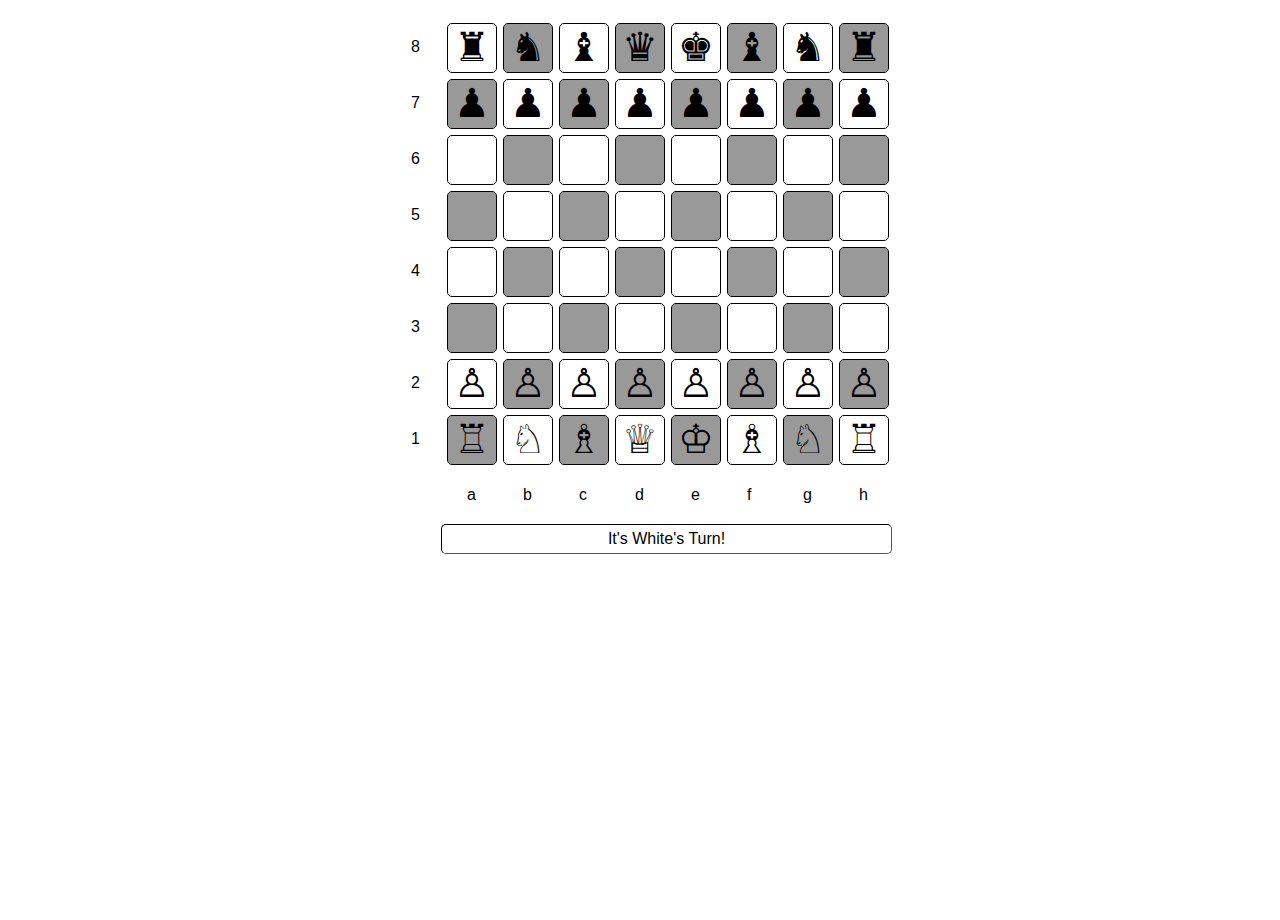
<file: Chess-Game/index.html>
<!DOCTYPE html>
<html lang="en">

<head>
    <meta charset="UTF-8">
    <meta name="viewport" content="width=device-width, initial-scale=1.0">
    <title>Chess Game</title>
    <link rel="stylesheet" href="./style.css">
</head>

<body>
    <div id="game">
        <div class='cellprefix'>8</div>
        <div class='gamecell' id='1_8'></div>
        <div class='gamecell grey' id='2_8'></div>
        <div class='gamecell' id='3_8'></div>
        <div class='gamecell grey' id='4_8'></div>
        <div class='gamecell' id='5_8'></div>
        <div class='gamecell grey' id='6_8'></div>
        <div class='gamecell' id='7_8'></div>
        <div class='gamecell grey' id='8_8'></div><br>

        <div class='cellprefix'>7</div>
        <div class='gamecell grey' id='1_7'></div>
        <div class='gamecell' id='2_7'></div>
        <div class='gamecell grey' id='3_7'></div>
        <div class='gamecell' id='4_7'></div>
        <div class='gamecell grey' id='5_7'></div>
        <div class='gamecell' id='6_7'></div>
        <div class='gamecell grey' id='7_7'></div>
        <div class='gamecell' id='8_7'></div><br>

        <div class='cellprefix'>6</div>
        <div class='gamecell' id='1_6'></div>
        <div class='gamecell grey' id='2_6'></div>
        <div class='gamecell' id='3_6'></div>
        <div class='gamecell grey' id='4_6'></div>
        <div class='gamecell' id='5_6'></div>
        <div class='gamecell grey' id='6_6'></div>
        <div class='gamecell' id='7_6'></div>
        <div class='gamecell grey' id='8_6'></div><br>

        <div class='cellprefix'>5</div>
        <div class='gamecell grey' id='1_5'></div>
        <div class='gamecell' id='2_5'></div>
        <div class='gamecell grey' id='3_5'></div>
        <div class='gamecell' id='4_5'></div>
        <div class='gamecell grey' id='5_5'></div>
        <div class='gamecell' id='6_5'></div>
        <div class='gamecell grey' id='7_5'></div>
        <div class='gamecell' id='8_5'></div><br>

        <div class='cellprefix'>4</div>
        <div class='gamecell' id='1_4'></div>
        <div class='gamecell grey' id='2_4'></div>
        <div class='gamecell' id='3_4'></div>
        <div class='gamecell grey' id='4_4'></div>
        <div class='gamecell' id='5_4'></div>
        <div class='gamecell grey' id='6_4'></div>
        <div class='gamecell' id='7_4'></div>
        <div class='gamecell grey' id='8_4'></div><br>

        <div class='cellprefix'>3</div>
        <div class='gamecell grey' id='1_3'></div>
        <div class='gamecell' id='2_3'></div>
        <div class='gamecell grey' id='3_3'></div>
        <div class='gamecell' id='4_3'></div>
        <div class='gamecell grey' id='5_3'></div>
        <div class='gamecell' id='6_3'></div>
        <div class='gamecell grey' id='7_3'></div>
        <div class='gamecell' id='8_3'></div><br>

        <div class='cellprefix'>2</div>
        <div class='gamecell' id='1_2'></div>
        <div class='gamecell grey' id='2_2'></div>
        <div class='gamecell' id='3_2'></div>
        <div class='gamecell grey' id='4_2'></div>
        <div class='gamecell' id='5_2'></div>
        <div class='gamecell grey' id='6_2'></div>
        <div class='gamecell' id='7_2'></div>
        <div class='gamecell grey' id='8_2'></div><br>

        <div class='cellprefix'>1</div>
        <div class='gamecell grey' id='1_1'></div>
        <div class='gamecell' id='2_1'></div>
        <div class='gamecell grey' id='3_1'></div>
        <div class='gamecell' id='4_1'></div>
        <div class='gamecell grey' id='5_1'></div>
        <div class='gamecell' id='6_1'></div>
        <div class='gamecell grey' id='7_1'></div>
        <div class='gamecell' id='8_1'></div><br>

        <div class='cellprefix'></div>
        <div class='cellprefix'>a</div>
        <div class='cellprefix'>b</div>
        <div class='cellprefix'>c</div>
        <div class='cellprefix'>d</div>
        <div class='cellprefix'>e</div>
        <div class='cellprefix'>f</div>
        <div class='cellprefix'>g</div>
        <div class='cellprefix'>h</div><br>

        <div id='turn'>It's White's Turn!</div>
    </div>

    <script src='https://cdnjs.cloudflare.com/ajax/libs/jquery/3.2.1/jquery.min.js'></script>
    <script src="./script.js"></script>
</body>

</html>
</file>
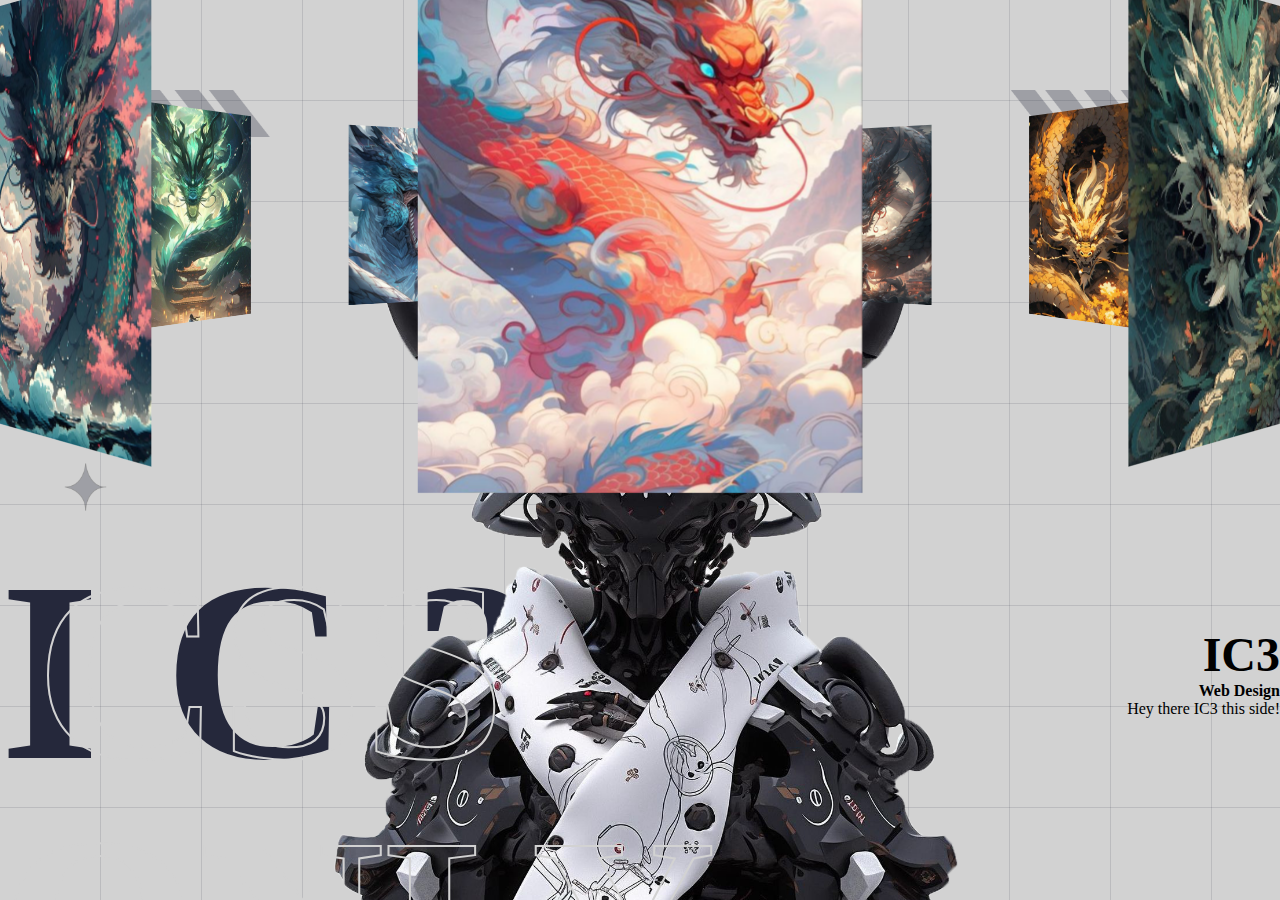
<file: slider_animation/index.html>
<!DOCTYPE html>
<html lang="en">
<head>
    <meta charset="UTF-8">
    <meta name="viewport" content="width=device-width, initial-scale=1.0">
    <title>Title Cards</title>
    <style>
        
        *{
            margin: 0;
            padding: 0;
            box-sizing: border-box;
        }
        body{
            background-color: #D2D2D2;
            background-image:
            repeating-linear-gradient(
                to right, transparent 0 100px,
                #25283b22 100px 101px
            ),
            repeating-linear-gradient(
                to bottom, transparent 0 100px,
                #25283b22 100px 101px
            );
        }
        
        body::before{
            position: absolute;
            width: min(1400px, 90vw);
            top: 10%;
            left: 50%;
            height: 90%;
            transform: translateX(-50%);
            content: '';
            background-image: url(images/bg.png);
            background-size: 100%;
            background-repeat: no-repeat;
            background-position: top center;
            pointer-events: none;
        }
    </style>
    <link rel="stylesheet" href="style.css">
</head>
<body>

    <div class="banner">
        <div class="slider" style="--quantity: 10">
            <div class="item" style="--position: 1"><img src="images/dragon_1.jpg" alt=""></div>
            <div class="item" style="--position: 2"><img src="images/dragon_2.jpg" alt=""></div>
            <div class="item" style="--position: 3"><img src="images/dragon_3.jpg" alt=""></div>
            <div class="item" style="--position: 4"><img src="images/dragon_4.jpg" alt=""></div>
            <div class="item" style="--position: 5"><img src="images/dragon_5.jpg" alt=""></div>
            <div class="item" style="--position: 6"><img src="images/dragon_6.jpg" alt=""></div>
            <div class="item" style="--position: 7"><img src="images/dragon_7.jpg" alt=""></div>
            <div class="item" style="--position: 8"><img src="images/dragon_8.jpg" alt=""></div>
            <div class="item" style="--position: 9"><img src="images/dragon_9.jpg" alt=""></div>
            <div class="item" style="--position: 10"><img src="images/dragon_10.jpg" alt=""></div>
        </div>
        <div class="content">
            <h1 data-content="CSS ONLY">
                I C 3
            </h1>
            <div class="author">
                <h2>IC3</h2>
                <p><b>Web Design</b></p>
                <p>
                    Hey there IC3 this side!
                </p>
            </div>
            <div class="model"></div>
        </div>
    </div>
    
</body>
</html>
</file>
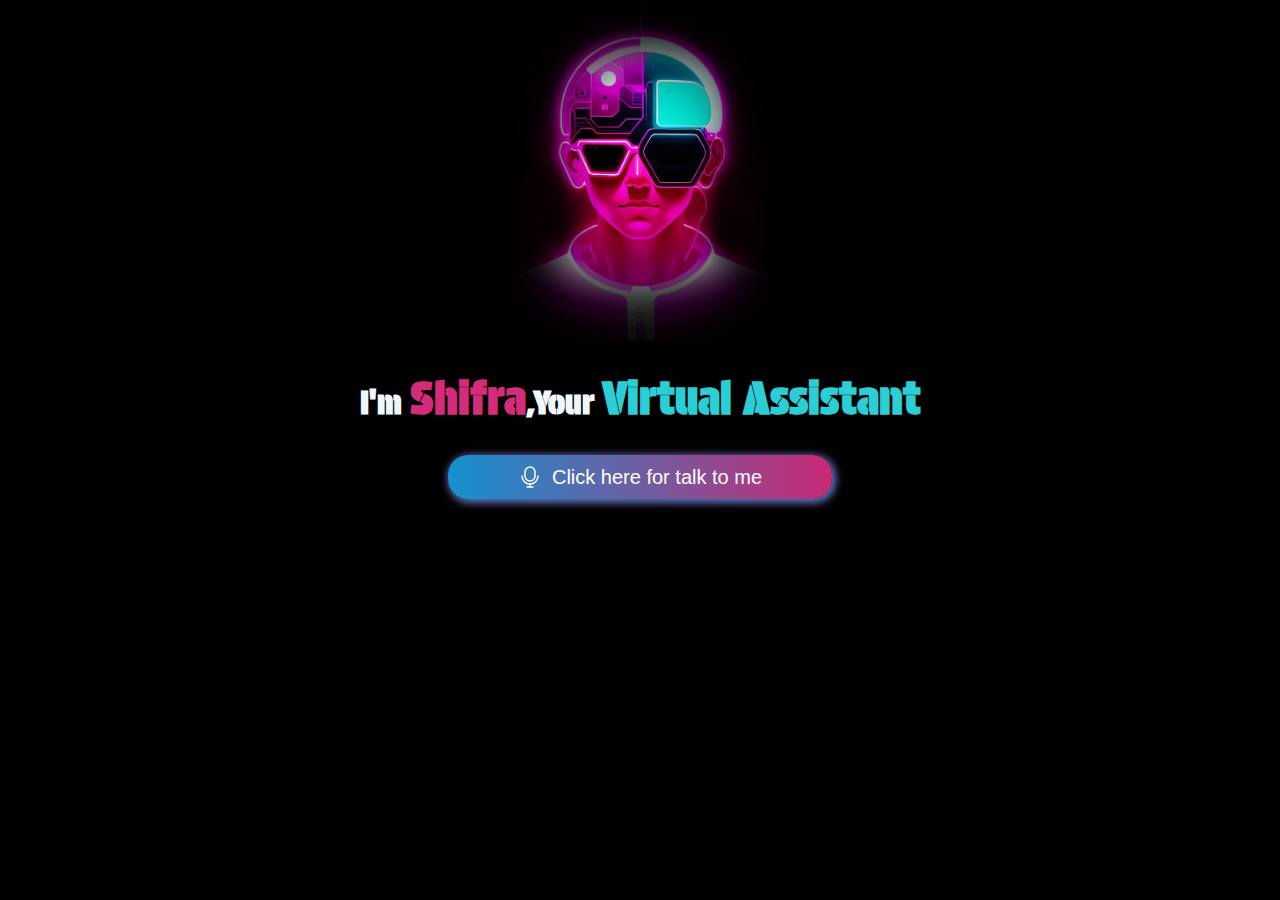
<file: Virtual_Asistant/index.html>
<!DOCTYPE html>
<html lang="en">
<head>
    <meta charset="UTF-8">
    <meta name="viewport" content="width=device-width, initial-scale=1.0">
    <title>Shifra,My virtual assistant</title>
  <link rel="shortcut icon" href="logo.jpg" type="image/x-icon">
  <link rel="stylesheet" href="style.css">
</head>
<body>
    <img src="logo.jpg" alt="logo" id="logo">
    <h1>I'm <span id="name">Shifra</span>,Your <span id="va">Virtual Assistant</span></h1>
    <img src="voice.gif" alt="voice" id="voice">
    <button id="btn"><img src="mic.svg" alt="mic"><span id="content"> Click here for talk to me</span> </button>

    <script src="script.js"></script>
</body>
</html>
</file>
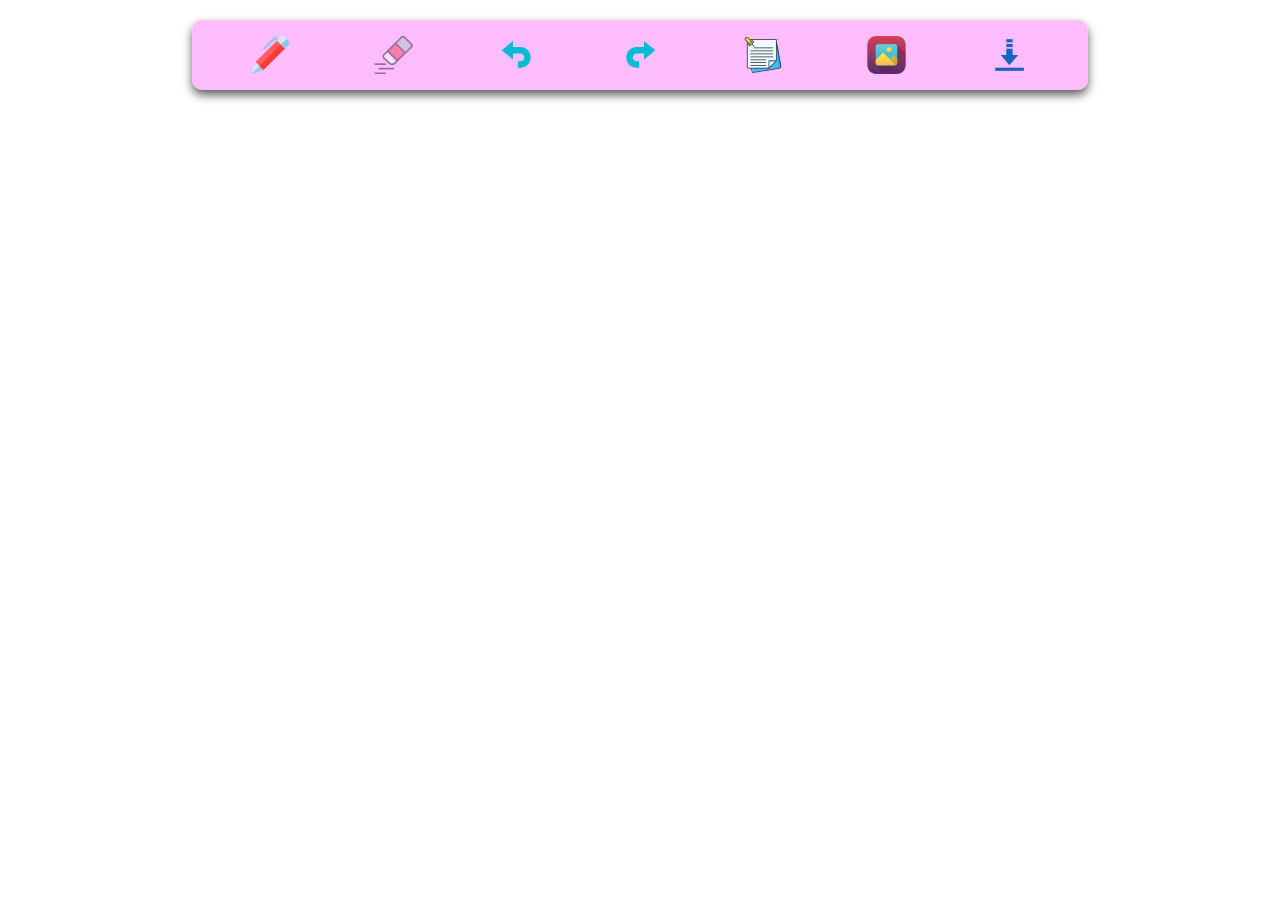
<file: White-Board/index.html>
<!DOCTYPE html>
<html lang="en">

<head>
	<meta charset="UTF-8" />
	<meta http-equiv="X-UA-Compatible" content="IE=edge" />
	<meta name="viewport" content="width=device-width, initial-scale=1.0" />
	<title>White Board</title>
	<link rel="stylesheet" href="style.css" /> </head>

<body>
	<div class="tools-container">
		<div class="tools-content">
			<div class="tool active-tool" id="pen"> <img src="./icons/pen.svg" alt="" />
				<div class="tool-options hide">
					<div class="pen-size">
						<input type="range" id="pensize" value="1" min="1" max="40" /> </div>
					<div class="pen-colors">
						<div class="black"></div>
						<div class="yellow"></div>
						<div class="blue"></div>
						<div class="green"></div>
						<div class="red"></div>
					</div>
				</div>
			</div>
			<div class="tool fade" id="eraser"> <img src="./icons/eraser.svg" alt="" />
				<div class="tool-options hide">
					<div class="eraser-size">
						<input type="range" id="erasersize" value="1" min="1" max="40" /> </div>
				</div>
			</div>
			<div class="tool" id="undo"> <img src="./icons/undo.svg" alt="" /> </div>
			<div class="tool" id="redo"> <img src="./icons/redo.svg" alt="" /> </div>
			<div class="tool" id="sticky"> <img src="./icons/sticky.svg" alt="" /> </div>
			<div class="tool" id="photo"> <img src="./icons/pic.svg" alt="" />
				<input type="file" class="hide" name="" id="photo-upload" /> </div>
			<div class="tool" id="download"> <img src="./icons/download.svg" alt="" /> </div>
		</div>
	</div>
	<div class="drawing-container">
		<canvas id="canvas"></canvas>
	</div>
	<script src="script.js"></script>
</body>

</html>
</file>
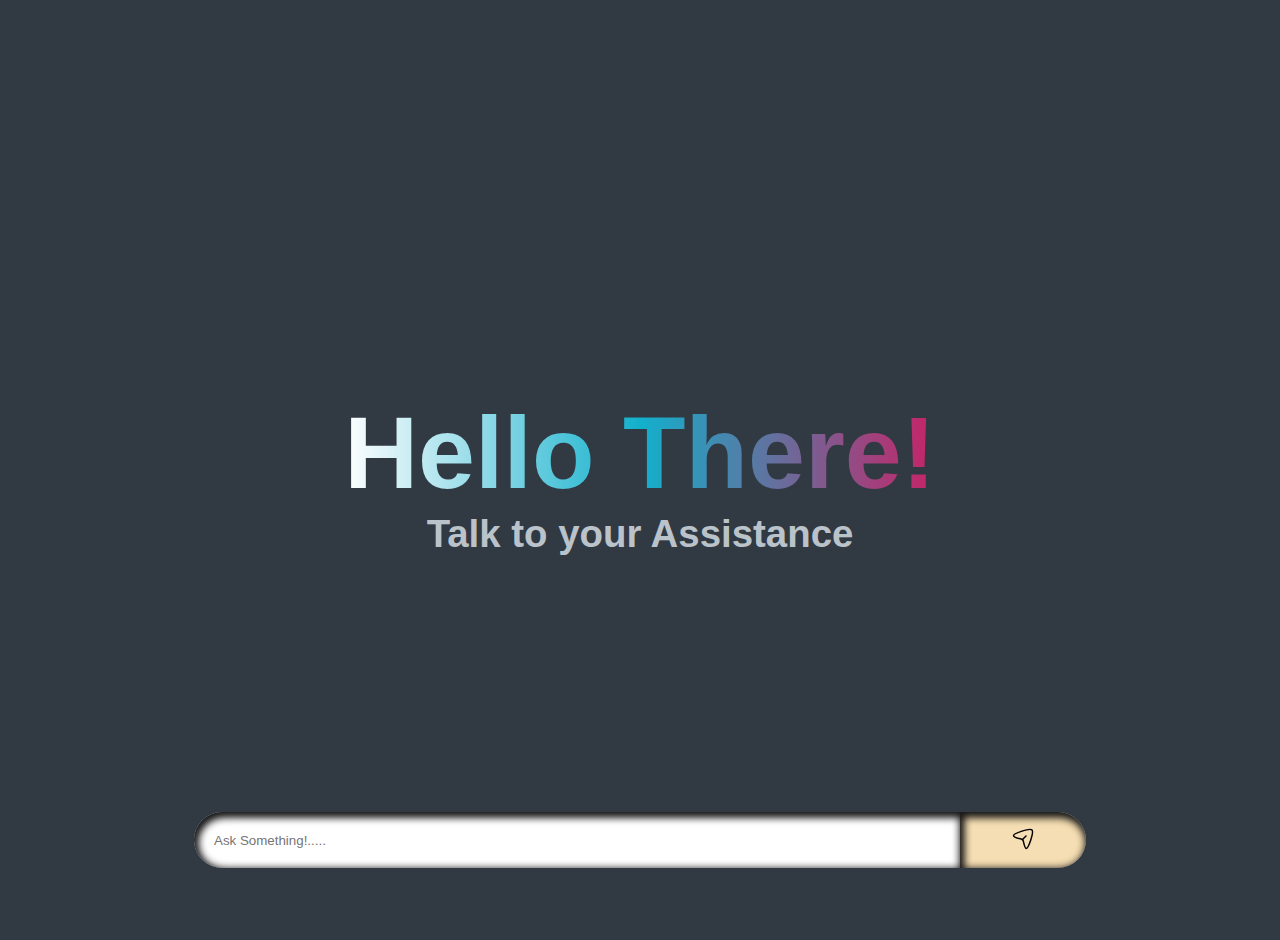
<file: personalAI/personal.html>
<!DOCTYPE html>
<html lang="en">
<head>
    <meta charset="UTF-8">
    <meta name="viewport" content="width=device-width, initial-scale=1.0">
    <title>Document</title>
    <link rel="stylesheet" href="personal.css">
</head>

<body>

  

    <div class="container">

        <h1>Hello There!</h1>
        <h2>Talk to your Assistance</h2>
        
    </div>

    <div class="chat-container">


    </div>

    <div class="prompt-area">
        <input id="prompt" type="text" placeholder="Ask Something!.....">
        <button id="btn"><img src="send.svg" alt="bt"/></button>
    </div>



    <script src="personal.js"></script>
</body>
</html>
</file>
<file: Chess-Game/style.css>
html,
body {
    width: 100%;
    height: 100%;
    padding: 0;
    margin: 0;
    font-family: sans-serif;
}

div * {
    padding: 0;
    margin: 0;
    box-sizing: border-box;
}

#turn {
    max-width: 451px;
    max-height: 30px;
    width: 100%;
    height: 100%;
    position: relative;
    float: right;
    border-radius: 5px;
    border: 1px solid rgb(0, 0, 0);
    border-style: inset;
    text-align: center;
    padding: 5px 0 0 0;
    background: #fff;
    transition: .85s linear;
}

.turnhighlight {
    background: #5cb85c !important;
    color: #fff;
}

#game {
    max-width: 504px;
    max-height: 504px;
    width: 100%;
    height: 100%;
    position: relative;
    margin: 20px auto;
}

.cellprefix {
    width: 100%;
    height: 100%;
    max-width: 50px;
    max-height: 50px;
    float: left;
    margin: 3px;
    padding: 15px 0 0 20px;
}

.gamecell {
    border: 1px solid #000;
    width: 100%;
    height: 100%;
    max-width: 50px;
    max-height: 50px;
    float: left;
    margin: 3px;
    transition: all 0.5s ease-in-out;
    border-radius: 5px;
    font-size: 30pt;
    padding: 0 0 0 6px;
    cursor: pointer;
    z-index: 1;
}



.grey {
    background: rgba(128, 128, 128, 0.801);
}

.green {
    /*background: green !important;*/
    background: rgb(65, 161, 73) !important;
}

.neonblue_txt {
    animation: neonBlueText 1.5s ease-in-out infinite alternate;
}

.neonorange_txt {
    animation: neonOrangeText 1.5s ease-in-out infinite alternate;
}

.neongreen_txt {
    animation: neonGreenText 1.5s ease-in-out infinite alternate;
}

/* --- N E O N    T E X T --- */
@keyframes neonBlueText {
    from {
        text-shadow: 0 0 10px #fff, 0 0 20px #fff, 0 0 30px #fff, 0 0 40px #228dff,
            0 0 70px #228dff, 0 0 80px #228dff, 0 0 100px #228dff, 0 0 150px #228dff;
    }

    to {
        text-shadow: 0 0 5px #fff, 0 0 10px #fff, 0 0 15px #fff, 0 0 20px #228dff,
            0 0 35px #228dff, 0 0 40px #228dff, 0 0 50px #228dff, 0 0 75px #228dff;
    }
}

@keyframes neonOrangeText {
    from {
        text-shadow: 0 0 10px #fff, 0 0 20px #fff, 0 0 30px #fff, 0 0 40px #ff9900,
            0 0 70px #ff9900, 0 0 80px #ff9900, 0 0 100px #ff9900, 0 0 150px #ff9900;
    }

    to {
        text-shadow: 0 0 5px #fff, 0 0 10px #fff, 0 0 15px #fff, 0 0 20px #ff9900,
            0 0 35px #ff9900, 0 0 40px #ff9900, 0 0 50px #ff9900, 0 0 75px #ff9900;
    }
}

@keyframes neonGreenText {
    from {
        text-shadow: 0 0 10px #fff, 0 0 20px #fff, 0 0 30px #fff, 0 0 40px #b6ff00,
            0 0 70px #b6ff00, 0 0 80px #b6ff00, 0 0 100px #b6ff00, 0 0 150px #b6ff00;
    }

    to {
        text-shadow: 0 0 5px #fff, 0 0 10px #fff, 0 0 15px #fff, 0 0 20px #b6ff00,
            0 0 35px #b6ff00, 0 0 40px #b6ff00, 0 0 50px #b6ff00, 0 0 75px #b6ff00;
    }
}

/* --- N E O N --- */

/* animation: neon 1.5s ease-in-out infinite alternate; */

@keyframes neonBlue {
    from {
        box-shadow: 0 0 10px #fff, 0 0 20px #fff, 0 0 30px #fff, 0 0 40px #228dff,
            0 0 70px #228dff, 0 0 80px #228dff, 0 0 100px #228dff, 0 0 150px #228dff;
    }

    to {
        box-shadow: 0 0 5px #fff, 0 0 10px #fff, 0 0 15px #fff, 0 0 20px #228dff,
            0 0 35px #228dff, 0 0 40px #228dff, 0 0 50px #228dff, 0 0 75px #228dff;
    }
}


.shake-little {
    display: inline-block;
    transform-origin: center center;
}

.shake-freeze,
.shake-constant.shake-constant--hover:hover,
.shake-trigger:hover .shake-constant.shake-constant--hover {
    animation-play-state: paused;
}

.shake-freeze:hover,
.shake-trigger:hover .shake-freeze,
.shake-little:hover,
.shake-trigger:hover .shake-little {
    animation-play-state: running;
}

@keyframes shake-little {
    2% {
        transform: translate(1px, 0px) rotate(0.5deg);
    }

    4% {
        transform: translate(1px, 0px) rotate(0.5deg);
    }

    6% {
        transform: translate(1px, 1px) rotate(0.5deg);
    }

    8% {
        transform: translate(0px, 0px) rotate(0.5deg);
    }

    10% {
        transform: translate(1px, 0px) rotate(0.5deg);
    }

    12% {
        transform: translate(0px, 0px) rotate(0.5deg);
    }

    14% {
        transform: translate(1px, 1px) rotate(0.5deg);
    }

    16% {
        transform: translate(0px, 1px) rotate(0.5deg);
    }

    18% {
        transform: translate(1px, 0px) rotate(0.5deg);
    }

    20% {
        transform: translate(0px, 1px) rotate(0.5deg);
    }

    22% {
        transform: translate(0px, 0px) rotate(0.5deg);
    }

    24% {
        transform: translate(0px, 0px) rotate(0.5deg);
    }

    26% {
        transform: translate(1px, 1px) rotate(0.5deg);
    }

    28% {
        transform: translate(0px, 1px) rotate(0.5deg);
    }

    30% {
        transform: translate(0px, 0px) rotate(0.5deg);
    }

    32% {
        transform: translate(1px, 1px) rotate(0.5deg);
    }

    34% {
        transform: translate(0px, 1px) rotate(0.5deg);
    }

    36% {
        transform: translate(0px, 1px) rotate(0.5deg);
    }

    38% {
        transform: translate(0px, 0px) rotate(0.5deg);
    }

    40% {
        transform: translate(1px, 0px) rotate(0.5deg);
    }

    42% {
        transform: translate(0px, 1px) rotate(0.5deg);
    }

    44% {
        transform: translate(0px, 1px) rotate(0.5deg);
    }

    46% {
        transform: translate(0px, 0px) rotate(0.5deg);
    }

    48% {
        transform: translate(1px, 0px) rotate(0.5deg);
    }

    50% {
        transform: translate(1px, 1px) rotate(0.5deg);
    }

    52% {
        transform: translate(0px, 0px) rotate(0.5deg);
    }

    54% {
        transform: translate(1px, 1px) rotate(0.5deg);
    }

    56% {
        transform: translate(0px, 1px) rotate(0.5deg);
    }

    58% {
        transform: translate(1px, 0px) rotate(0.5deg);
    }

    60% {
        transform: translate(1px, 1px) rotate(0.5deg);
    }

    62% {
        transform: translate(0px, 1px) rotate(0.5deg);
    }

    64% {
        transform: translate(0px, 0px) rotate(0.5deg);
    }

    66% {
        transform: translate(1px, 0px) rotate(0.5deg);
    }

    68% {
        transform: translate(0px, 0px) rotate(0.5deg);
    }

    70% {
        transform: translate(1px, 0px) rotate(0.5deg);
    }

    72% {
        transform: translate(1px, 1px) rotate(0.5deg);
    }

    74% {
        transform: translate(1px, 1px) rotate(0.5deg);
    }

    76% {
        transform: translate(0px, 0px) rotate(0.5deg);
    }

    78% {
        transform: translate(0px, 0px) rotate(0.5deg);
    }

    80% {
        transform: translate(1px, 0px) rotate(0.5deg);
    }

    82% {
        transform: translate(1px, 1px) rotate(0.5deg);
    }

    84% {
        transform: translate(0px, 1px) rotate(0.5deg);
    }

    86% {
        transform: translate(1px, 1px) rotate(0.5deg);
    }

    88% {
        transform: translate(1px, 1px) rotate(0.5deg);
    }

    90% {
        transform: translate(0px, 1px) rotate(0.5deg);
    }

    92% {
        transform: translate(1px, 0px) rotate(0.5deg);
    }

    94% {
        transform: translate(1px, 0px) rotate(0.5deg);
    }

    96% {
        transform: translate(1px, 0px) rotate(0.5deg);
    }

    98% {
        transform: translate(1px, 1px) rotate(0.5deg);
    }

    0%,
    100% {
        transform: translate(0, 0) rotate(0);
    }
}

.shake-little:hover,
.shake-trigger:hover .shake-little,
.shake-little.shake-freeze,
.shake-little.shake-constant {
    animation-name: shake-little;
    animation-duration: 100ms;
    animation-timing-function: ease-in-out;
    animation-iteration-count: infinite;
}
</file>
<file: slider_animation/style.css>
@import url('https://fonts.cdnfonts.com/css/ica-rubrik-black');
@import url('https://fonts.cdnfonts.com/css/poppins');

.banner{
    width: 100%;
    height: 100vh;
    text-align: center;
    overflow: hidden;
    position: relative;
}
.banner .slider{
    position: absolute;
    width: 200px;
    height: 250px;
    top: 10%;
    left: calc(50% - 100px);
    transform-style: preserve-3d;
    transform: perspective(1000px);
    animation: autoRun 20s linear infinite;
    z-index: 2;
}
@keyframes autoRun{
    from{
        transform: perspective(1000px) rotateX(-16deg) rotateY(0deg);
    }to{
        transform: perspective(1000px) rotateX(-16deg) rotateY(360deg);
    }
}

.banner .slider .item{
    position: absolute;
    inset: 0 0 0 0;
    transform: 
        rotateY(calc( (var(--position) - 1) * (360 / var(--quantity)) * 1deg))
        translateZ(550px);
}
.banner .slider .item img{
    width: 100%;
    height: 100%;
    object-fit: cover;
}
.banner .content{
    position: absolute;
    bottom: 0;
    left: 50%;
    transform: translateX(-50%);
    width: min(1400px, 100vw);
    height: max-content;
    padding-bottom: 100px;
    display: flex;
    flex-wrap: wrap;
    justify-content: space-between;
    align-items: center;
    z-index: 1;
}
.banner .content h1{
    font-family: 'ICA Rubrik';
    font-size: 16em;
    line-height: 1em;
    color: #25283B;
    position: relative;
}
.banner .content h1::after{
    position: absolute;
    inset: 0 0 0 0;
    content: attr(data-content);
    z-index: 2;
    -webkit-text-stroke: 2px #d2d2d2;
    color: transparent;
}
.banner .content .author{
    font-family: Poppins;
    text-align: right;
    max-width: 200px;
}
.banner .content h2{
    font-size: 3em;
}
.banner .content .model{
    background-image: url(images/model.png);
    width: 100%;
    height: 75vh;
    position: absolute;
    bottom: 0;
    left: 0;
    background-size: auto 130%;
    background-repeat: no-repeat;
    background-position: top center;
    z-index: 1;
}
@media screen and (max-width: 1023px) {
    .banner .slider{
        width: 160px;
        height: 200px;
        left: calc(50% - 80px);
    }
    .banner .slider .item{
        transform: 
            rotateY(calc( (var(--position) - 1) * (360 / var(--quantity)) * 1deg))
            translateZ(300px);
    }
    .banner .content h1{
        text-align: center;
        width: 100%;
        text-shadow: 0 10px 20px #000;
        font-size: 7em;
    }
    .banner .content .author{
        color: #fff;
        padding: 20px;
        text-shadow: 0 10px 20px #000;
        z-index: 2;
        max-width: unset;
        width: 100%;
        text-align: center;
        padding: 0 30px;
    }
}
@media screen and (max-width: 767px) {
    .banner .slider{
        width: 100px;
        height: 150px;
        left: calc(50% - 50px);
    }
    .banner .slider .item{
        transform: 
            rotateY(calc( (var(--position) - 1) * (360 / var(--quantity)) * 1deg))
            translateZ(180px);
    }
    .banner .content h1{
        font-size: 5em;
    }
}
</file>
<file: Virtual_Asistant/style.css>
@import url('https://fonts.googleapis.com/css2?family=Protest+Guerrilla&display=swap');
*{
    margin: 0;
    padding: 0;
    box-sizing: border-box;
}
body{
    width: 100%;
    height: 100%;
    background-color: black;
    display: flex;
    align-items: center;
    justify-content: center;
    gap:30px;
    flex-direction: column;
}
#logo{
    width: 20vw;
}
h1{
    color: aliceblue;
    font-family: "Protest Guerrilla", sans-serif;
}
#name{
    color:rgb(212, 43, 122);
    font-size: 45px;
}
#va{
    color:rgb(43, 206, 212);
    font-size: 45px; 
}
#voice{
    width: 100px;
    display: none;
   
}
#btn{
width: 30%;
background: linear-gradient(to right,rgb(21, 145, 207),rgb(201, 41, 116));
padding: 10px;
display: flex;
align-items: center;
justify-content: center;
gap: 10px;
font-size: 20px;
border-radius: 20px;
color: white;
box-shadow: 2px 2px 10px rgb(21, 145, 207),2px 2px 10px rgb(201, 41, 116);
border: none;
transition: all 0.5s;
cursor: pointer;
}
#btn:hover{
    box-shadow: 2px 2px 20px rgb(21, 145, 207),2px 2px 20px rgb(201, 41, 116);
    letter-spacing: 2px;
}
</file>
<file: White-Board/style.css>
* {
  box-sizing: border-box;
  margin: 0;
  padding: 0;
}

body {
  overflow: hidden;
}

.tools-container {
  height: 100px;
  display: flex;
  justify-content: center;
  align-items: center;
}

.tools-content {
  height: 70%;
  width: 70%;
  display: flex;
  justify-content: space-evenly;
  align-items: center;
  background: rgba(255, 154, 255, 0.652);
  border-radius: 10px;
  transform: translateY(5px);
  box-shadow: 0 5px 10px #191d1db3;
}

.tool {
  height: 55%;
  width: 10%;
  position: relative;
}

.tool img {
  height: 100%;
  width: 100%;
}

/* .drawing-container {
  } */

/* #canvas {
    background-color: aqua;
  } */

.sticky {
  position: absolute;
  top: 200px;
  left: 300px;
  height: 200px;
  width: 250px;
  /* background: bisque; */
}

.sticky-header {
  height: 13%;
  background: lightcyan;
  display: flex;
  justify-content: flex-end;
  align-items: center;
}

.sticky-header div {
  height: 70%;
  width: 7%;
  margin-right: 10px;
  border-radius: 50px;
}

.minimize {
  background: lightskyblue;
}

.close {
  background: lightcoral;
}

.sticky-content {
  height: 87%;
  border-bottom-right-radius: 20px;
  background: lightsteelblue;
  outline: none;
  padding: 10px;
}

.sticky-image-div {
  height: 87%;
}

.sticky-image {
  height: 100%;
  width: 100%;
  object-fit: cover;
}

/* .active-tool {
    transform: scale(1.2);
  } */

.fade {
  opacity: 0.5;
}

.tool-options {
  height: 100px;
  width: 100px;
  position: absolute;
  /* background: aquamarine; */
  top: 60px;
  display: flex;
  border-radius: 10px;
  flex-direction: column;
  justify-content: space-evenly;
  padding: 2px;
  background: aliceblue;
}

.hide {
  display: none;
}

/* .pen-size {
  }
   */
.pen-size input {
  width: 100%;
}

.eraser-size input {
  width: 100%;
}

.pen-colors {
  display: flex;
  justify-content: space-evenly;
  width: 100%;
}

.pen-colors div {
  height: 15px;
  width: 14px;
  border-radius: 50px;
}

.black {
  background: black;
}

.yellow {
  background: yellow;
}

.blue {
  background: blue;
}

.green {
  background: green;
}

.red {
  background: red;
}
</file>
<file: personalAI/personal.css>
*{
    margin:0;
    padding: 0;
    box-sizing: border-box;
    font-family: 'Gill Sans', 'Gill Sans MT', Calibri, 'Trebuchet MS', sans-serif;
}

body{
    width: 100%;
    height: 100%;
    background-color: rgb(49,57,67);
}

.container{
    width: 100%;
    height: 100vh;
    display: flex;
    align-items: center;
    flex-direction: column;
    padding-top: 50px;
    display: flex;
    justify-content: center;
}

.container h1{
    font-size: 8vw;
    background: linear-gradient(to right, white,rgb(18,176,204),rgb(199,35,103));
    background-clip: text;
    -webkit-text-fill-color: transparent;
}

.container h2{
    font-size: 3vw;
    color: rgba(240,248,255,0.733);
}

.prompt-area{
    width: 100%;
    height: 120px;
    /* background-color: rgb(49,57,67); */
    position: fixed;
    bottom: 0;
    display: flex;
    align-items: center;
    justify-content: center;
}

#prompt{
    
  width: 60%;
  height: 50%;
  padding: 20px;
outline: none;

border: 2px solid rgb(49,57,67);
border-right: none;
border-radius: 30px 0px 0px 30px;
box-shadow: inset 2px 2px 10px rgb(30, 30, 30), inset 2px 4px 10px black;
}

#btn{
    cursor: pointer;
    width: 10%;
    height: 50%;
    background-color: wheat;
    border: none;
    border-radius: 0px 30px 30px 0px;
    transition: 0.2s;
    border: 2px solid rgb(49,57,67);
    border-left: none;
    box-shadow: inset 2px 2px 10px rgb(30, 30, 30), inset 2px 4px 10px black;

}

#btn:hover{
    background-color: rgb(246, 194, 97);
}

.chat-container{
    width: 100%;
    max-height: calc(100vh - 120px);
    overflow-y: auto;
    display: flex;
    flex-direction: column;
    gap: 20px;
    padding: 20px;
}

.user-chat-box{
    width: 70%;
    padding: 20px;
    display: flex;
    background-color: rgb(64, 140, 206);
    border-radius: 30px 30px 0px 30px;
    color: rgb(1, 1, 58);
    font-size: 20px;
    align-items: center;
    box-shadow: 2px 2px 10px black;
}

.ai-chat-box{
    width: 70%;
    padding: 20px;
    display: flex;
    background-color: rgb(75, 147, 209, 0.167);
    border-radius: 30px 30px 30px 0px;
    font-size: 20px;
    align-items: center;
    box-shadow: 2px 2px 10px black;
}

.user-chat-box p{
    padding-left: 20px;
}

.ai-chat-box p{
    padding-left: 20px;   
}

.name{
    border: 2px solid black;
    width: 5rem;
    height: 2rem;
    font-size: 18px;
    display: flex;
    justify-content: center;
    align-items: center;
    border-radius: 50px;;
}

.name-area{
    height: 100%;
    width: 5rem;
}

/* NAVBAR */
.navbar-history{
width: 1000px;
height: auto;
background-color: black;
}
</file>
